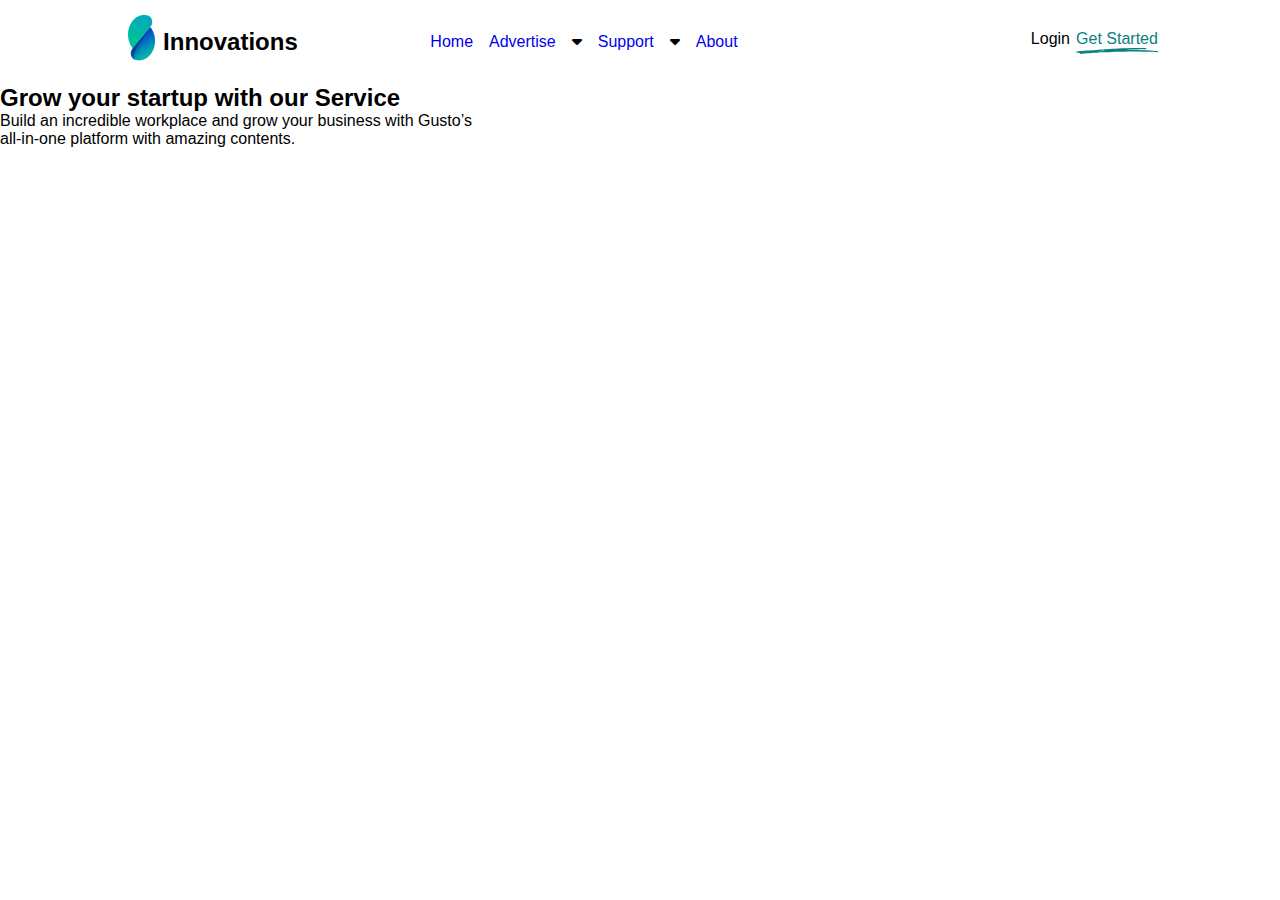
<file: index.html>
<!DOCTYPE html>
<html lang="en">
<head>
    <meta name="description" content="about">
    <meta charset="UTF-8">
    <meta name="viewport" content="width=device-width, initial-scale=1.0">
    <link rel="stylesheet" type="text/css" href="index.css" />
    <link rel="stylesheet" type="text/css"
        href="https://cdnjs.cloudflare.com/ajax/libs/font-awesome/6.4.2/css/all.min.css">
    <link rel="preconnect" href="https://fonts.googleapis.com">
    <link rel="preconnect" href="https://fonts.gstatic.com" crossorigin>
    <link href="https://fonts.googleapis.com/css2?family=Noto+Sans+Tagalog&display=swap" rel="stylesheet">
    <link rel="preconnect" href="https://fonts.googleapis.com">
    <link rel="preconnect" href="https://fonts.gstatic.com" crossorigin>
    <link href="https://fonts.googleapis.com/css2?family=Inter:wght@600&display=swap" rel="stylesheet">
    <link rel="stylesheet" href="https://cdn.jsdelivr.net/npm/boxicons@latest/css/boxicons.min.css">
    <link href="https://fonts.googleapis.com/css2?family=Inter:wght@600&display=swap" rel="stylesheet">
    <title>Document</title>
</head>
<body>
    <header>
        <nav>
            <div class="logo_list">
                <div class="logo">

                    <h1><img src="/Html-Css/images/S 1.png" alt="www.Innovation.com"></h1>
                    <h2>Innovations</h2>
                </div>

                <ul class="list">
                    <li><a href="index.html">Home</a></li>
                    <li><a href="/Html-Css/HTML/Advertise.html">Advertise</a></li>
                    <li><i class="fa-solid fa-caret-down"></i></li>
                    <li><a href="/Html-Css/HTML/Support.html">Support</a></li>
                    <li><i class="fa-solid fa-caret-down"></i></li>
                    <li><a href="/Html-Css/HTML/About.html">About</a></li>

                </ul>
            </div>
            <div class="login">
                <p>Login</p>
                <div class="getstarted">
                    <p>Get Started</p>
                    <svg width="82" height="6" viewBox="0 0 82 6" fill="none" xmlns="http://www.w3.org/2000/svg">
                        <path
                            d="M70.2643 0.151659C70.3571 0.296546 70.4403 0.446443 70.5134 0.600534C70.5503 0.726877 70.5747 0.856049 70.5861 0.986444L70.29 1.25562C66.8705 1.11606 63.4198 1.10833 59.9706 1.14994C56.5215 1.19155 53.0775 1.23169 49.6328 1.44121C49.816 1.44895 49.9992 1.45815 50.1824 1.46368C53.1265 1.55168 56.0711 1.63269 59.0148 1.72991C60.1968 1.76894 61.3764 1.84737 62.5576 1.90187C65.247 2.0267 67.9384 2.13533 70.6266 2.27415C72.762 2.38462 74.895 2.52492 77.028 2.66154C78.3072 2.74365 79.5848 2.84197 80.8624 2.93771C81.1372 2.95833 81.4092 2.99773 81.7061 3.03124C81.7496 3.15524 81.8161 3.27145 81.9026 3.3748C82.0665 3.51842 81.9878 3.65724 81.9496 3.79754C81.9064 3.92028 81.8539 4.04012 81.7925 4.1562C81.5651 4.14736 81.3662 4.14478 81.169 4.13116C79.8407 4.03689 78.5128 3.94176 77.1851 3.84578C77.0111 3.81962 76.834 3.81517 76.6588 3.83252C76.0611 3.90854 75.4552 3.91398 74.856 3.84872C71.9372 3.72831 69.0148 3.69296 66.0919 3.67234C63.2454 3.65282 60.3989 3.60642 57.552 3.60974C54.2025 3.61379 50.8529 3.65429 47.5034 3.68743C45.4886 3.70732 43.4733 3.73236 41.4588 3.77545C39.8482 3.80969 38.2383 3.86677 36.6288 3.92753C33.9624 4.02793 31.2965 4.13472 28.6309 4.24789C26.7952 4.32522 24.9591 4.40513 23.1267 4.5016C21.6197 4.58077 20.1134 4.68572 18.6092 4.77815C17.6803 4.83485 16.7507 4.88051 15.823 4.94532C14.0675 5.06807 12.3132 5.19609 10.5598 5.32939C9.43491 5.41482 8.30595 5.5032 7.18502 5.61146C6.36174 5.66504 5.54495 5.7828 4.74349 5.96349C4.33369 6.0688 4.11512 5.94545 4.1099 5.6284C4.1099 5.53524 4.12799 5.44207 4.1304 5.34891C4.1304 5.27526 4.12276 5.20162 4.11633 5.0952C3.90219 5.10993 3.71094 5.12502 3.5197 5.13644C3.36935 5.14965 3.21835 5.15579 3.06731 5.15485C2.60046 5.13901 2.48034 5.05211 2.38995 4.68719C2.37307 4.61833 2.35458 4.5491 2.33329 4.46625C1.97432 4.4553 1.61516 4.48149 1.26259 4.54432C1.06532 4.57415 0.87086 4.61797 0.672387 4.64043C0.33852 4.67983 0.126797 4.57672 0.0673356 4.33995C0.0377556 4.18839 0.0172288 4.03547 0.00585938 3.88186C0.302985 3.72856 0.631077 3.63234 0.970107 3.59906C2.24506 3.35485 3.53471 3.18037 4.83227 3.07654C6.93565 2.91059 9.03997 2.75212 11.1452 2.60115C12.6738 2.48945 14.2032 2.38315 15.7334 2.28226C17.1126 2.19057 18.4931 2.11103 19.8716 2.01824C21.7776 1.89009 23.6823 1.75421 25.5875 1.62201C26.8916 1.53118 28.1958 1.44023 29.4999 1.34915C31.9322 1.17829 34.3637 1.00191 36.7968 0.83731C37.7743 0.771028 38.7554 0.730521 39.7345 0.675286C40.9398 0.607531 42.1451 0.524679 43.3504 0.469812C45.3616 0.378122 47.3741 0.304843 49.3861 0.220517C53.6641 0.0426603 57.9437 -0.000420836 62.2289 0.00178857C63.8914 0.00178857 65.5537 0.0149203 67.2157 0.0411876C68.214 0.0566534 69.2185 0.112258 70.2643 0.151659ZM19.0058 3.18738C19.7197 3.25071 26.9093 2.99921 27.8338 2.90715C27.8699 2.90347 27.9001 2.86664 27.933 2.84492C27.925 2.69063 27.8157 2.59636 27.6092 2.59857C27.2572 2.60225 26.9045 2.61367 26.5541 2.63834C25.3014 2.72635 24.0499 2.82245 22.7976 2.91378C21.5337 3.00584 20.2697 3.09704 19.0058 3.18738Z"
                            fill="#0A8080" />
                    </svg>


                </div>


            </div>

        </nav>

        <div class="advertise_head">
            <h2>Grow your startup with our Service</h2>
            <div class="advertise_para">
                <p>Build an incredible workplace and grow your business with Gusto’s <br> all-in-one platform with
                    amazing contents.</p>
            </div>
        </div>

    </header>
    
</body>
</html>
</file>
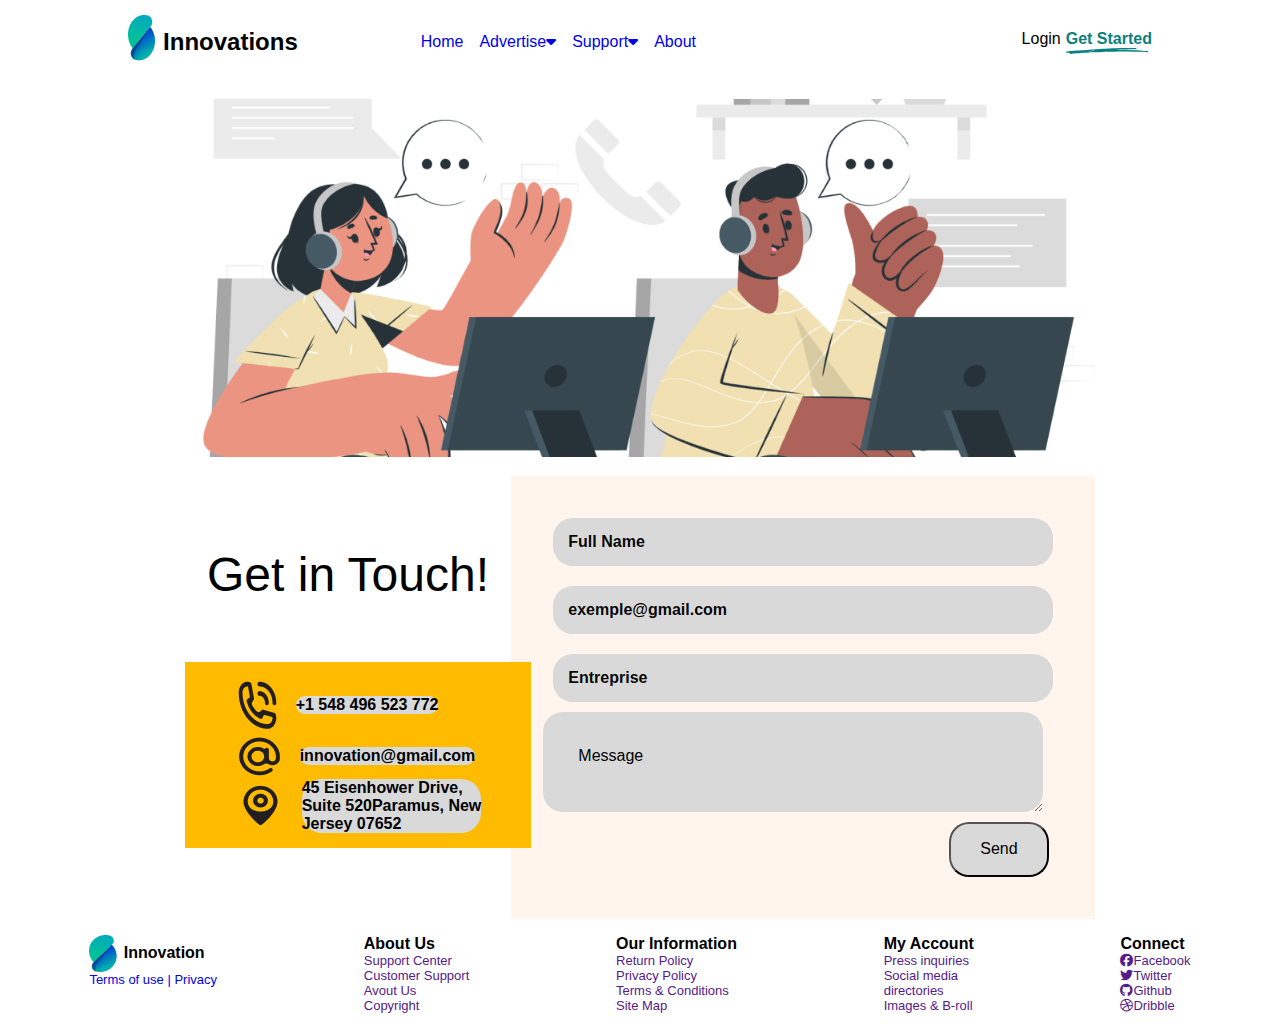
<file: Html-Css/HTML/Support.html>
<!DOCTYPE html>
<html lang="en">

<head>
    <meta name="description" content="about">
    <meta charset="UTF-8">
    <meta name="viewport" content="width=device-width, initial-scale=1.0">
    <link rel="stylesheet" type="text/css" href="/Html-Css/CSS/Support.css" />
    <link rel="stylesheet" type="text/css"
        href="https://cdnjs.cloudflare.com/ajax/libs/font-awesome/6.4.2/css/all.min.css">
    <link rel="preconnect" href="https://fonts.googleapis.com">
    <link rel="preconnect" href="https://fonts.gstatic.com" crossorigin>
    <link href="https://fonts.googleapis.com/css2?family=Noto+Sans+Tagalog&display=swap" rel="stylesheet">
    <link rel="preconnect" href="https://fonts.googleapis.com">
    <link rel="preconnect" href="https://fonts.gstatic.com" crossorigin>
    <link href="https://fonts.googleapis.com/css2?family=Inter:wght@600&display=swap" rel="stylesheet">
    <link rel="stylesheet" href="https://cdn.jsdelivr.net/npm/boxicons@latest/css/boxicons.min.css">
    <link href="https://fonts.googleapis.com/css2?family=Inter:wght@600&display=swap" rel="stylesheet">
    <script defer src="/Html-Css/JS/Support.js" ></script>
    <title>Innovation Support</title>
</head>

<body>
        <header>

            <nav>
                <div class="logo_list">
                    <div class="logo">

                        <h1><img src="/Html-Css/images/S 1.png" alt="www.Innovation.com"></h1>
                        <h2>Innovations</h2>
                    </div>

                    <ul class="list">
                        <li><a href="/index.html">Home</a></li>
                        <li><a href="/Html-Css/HTML/Advertise.html">Advertise <i class="fa-solid fa-caret-down"></i></a></li>
                        <li><a href="/Html-Css/HTML/Support.html">Support <i class="fa-solid fa-caret-down"></i></a></li>
                        <li><a href="/Html-Css/HTML/About.html">About</a></li>
                    </ul>
                
                </div>
                <div class="menu_btn">
                    <i class="fas fa-bars" id="btn"></i>
                </div>
                <div class="login">
                    <p>Login</p>
                    <div class="getstarted">
                        <p>Get Started</p>
                        <svg width="82" height="6" viewBox="0 0 82 6" fill="none" xmlns="http://www.w3.org/2000/svg">
                            <path
                                d="M70.2643 0.151659C70.3571 0.296546 70.4403 0.446443 70.5134 0.600534C70.5503 0.726877 70.5747 0.856049 70.5861 0.986444L70.29 1.25562C66.8705 1.11606 63.4198 1.10833 59.9706 1.14994C56.5215 1.19155 53.0775 1.23169 49.6328 1.44121C49.816 1.44895 49.9992 1.45815 50.1824 1.46368C53.1265 1.55168 56.0711 1.63269 59.0148 1.72991C60.1968 1.76894 61.3764 1.84737 62.5576 1.90187C65.247 2.0267 67.9384 2.13533 70.6266 2.27415C72.762 2.38462 74.895 2.52492 77.028 2.66154C78.3072 2.74365 79.5848 2.84197 80.8624 2.93771C81.1372 2.95833 81.4092 2.99773 81.7061 3.03124C81.7496 3.15524 81.8161 3.27145 81.9026 3.3748C82.0665 3.51842 81.9878 3.65724 81.9496 3.79754C81.9064 3.92028 81.8539 4.04012 81.7925 4.1562C81.5651 4.14736 81.3662 4.14478 81.169 4.13116C79.8407 4.03689 78.5128 3.94176 77.1851 3.84578C77.0111 3.81962 76.834 3.81517 76.6588 3.83252C76.0611 3.90854 75.4552 3.91398 74.856 3.84872C71.9372 3.72831 69.0148 3.69296 66.0919 3.67234C63.2454 3.65282 60.3989 3.60642 57.552 3.60974C54.2025 3.61379 50.8529 3.65429 47.5034 3.68743C45.4886 3.70732 43.4733 3.73236 41.4588 3.77545C39.8482 3.80969 38.2383 3.86677 36.6288 3.92753C33.9624 4.02793 31.2965 4.13472 28.6309 4.24789C26.7952 4.32522 24.9591 4.40513 23.1267 4.5016C21.6197 4.58077 20.1134 4.68572 18.6092 4.77815C17.6803 4.83485 16.7507 4.88051 15.823 4.94532C14.0675 5.06807 12.3132 5.19609 10.5598 5.32939C9.43491 5.41482 8.30595 5.5032 7.18502 5.61146C6.36174 5.66504 5.54495 5.7828 4.74349 5.96349C4.33369 6.0688 4.11512 5.94545 4.1099 5.6284C4.1099 5.53524 4.12799 5.44207 4.1304 5.34891C4.1304 5.27526 4.12276 5.20162 4.11633 5.0952C3.90219 5.10993 3.71094 5.12502 3.5197 5.13644C3.36935 5.14965 3.21835 5.15579 3.06731 5.15485C2.60046 5.13901 2.48034 5.05211 2.38995 4.68719C2.37307 4.61833 2.35458 4.5491 2.33329 4.46625C1.97432 4.4553 1.61516 4.48149 1.26259 4.54432C1.06532 4.57415 0.87086 4.61797 0.672387 4.64043C0.33852 4.67983 0.126797 4.57672 0.0673356 4.33995C0.0377556 4.18839 0.0172288 4.03547 0.00585938 3.88186C0.302985 3.72856 0.631077 3.63234 0.970107 3.59906C2.24506 3.35485 3.53471 3.18037 4.83227 3.07654C6.93565 2.91059 9.03997 2.75212 11.1452 2.60115C12.6738 2.48945 14.2032 2.38315 15.7334 2.28226C17.1126 2.19057 18.4931 2.11103 19.8716 2.01824C21.7776 1.89009 23.6823 1.75421 25.5875 1.62201C26.8916 1.53118 28.1958 1.44023 29.4999 1.34915C31.9322 1.17829 34.3637 1.00191 36.7968 0.83731C37.7743 0.771028 38.7554 0.730521 39.7345 0.675286C40.9398 0.607531 42.1451 0.524679 43.3504 0.469812C45.3616 0.378122 47.3741 0.304843 49.3861 0.220517C53.6641 0.0426603 57.9437 -0.000420836 62.2289 0.00178857C63.8914 0.00178857 65.5537 0.0149203 67.2157 0.0411876C68.214 0.0566534 69.2185 0.112258 70.2643 0.151659ZM19.0058 3.18738C19.7197 3.25071 26.9093 2.99921 27.8338 2.90715C27.8699 2.90347 27.9001 2.86664 27.933 2.84492C27.925 2.69063 27.8157 2.59636 27.6092 2.59857C27.2572 2.60225 26.9045 2.61367 26.5541 2.63834C25.3014 2.72635 24.0499 2.82245 22.7976 2.91378C21.5337 3.00584 20.2697 3.09704 19.0058 3.18738Z"
                                fill="#0A8080" />
                        </svg>


                    </div>


                </div>

            
            </nav>
        </header>

    <main>
        <div class="head_img">
            <img src="/Html-Css/images/Contact us-cuate (1) 1.png" width="50%" height="20%" alt="this is the Contact img">
        </div>
        <div class="container">

            <div class="txt">
                <div class="contact">
                    <h3>Get in Touch!</h3>
                </div>
                <div class="contact_box">
                    <div class="phone">
                        <img src="/Html-Css/images/🦆 icon _phone call outline_.png" alt="img">
                        <h4>+1 548 496 523 772</h4>
                        
                    </div>
                    <div class="mail">
                        <img src="/Html-Css/images/🦆 icon _at_.png" alt="email-img">
                        <h4>innovation@gmail.com</h4>
                        
                    </div>
                    <div class="position">
                        <img src="/Html-Css/images/🦆 icon _pin outline_.png" alt="email-img">
                        <h4>45 Eisenhower Drive,<br> Suite 520Paramus, New
                            <br> Jersey 07652
                        </h4>
                        
                    </div>
                </div>
            </div>


            <form class="form">
                <label for="name">Full Name</label>
                <input type="text" class="input-field" id="fn" placeholder="Full Name">
                <span id="error">name invalide</span>
                <label for="email">Email</label>
                <input type="text" class="input-field" id="em" placeholder="exemple@gmail.com">
                <span id="error">email invalide</span>
                <label for="name">Entreprise</label>
                <input type="text" class="input-field" id="ent" placeholder="Entreprise">
                <label for="msg">Message</label>
                <textarea type="text" id="msg" class="fiel" placeholder="Message"></textarea>
                <button class="btn">Send</button>
            </form>
        </div>


    </main>

    <footer>
        <div class="footer-container">
            <div class="footer-col1">
                <h5> <img src="/Html-Css/images/Group (1).png" alt=""> Innovation</h5>
                <ul>
                    <li><a href="#">Terms of use | Privacy</a></li>
                    <li><a href="#"></a></li>
                </ul>
            </div>
            <div class="footer-col2">
                <h5>About Us</h5>
                <ul>
                    <li><a href="">Support Center</a></li>
                    <li><a href="">Customer Support</a></li>
                    <li><a href="">Avout Us</a></li>
                    <li><a href="">Copyright</a></li>
                </ul>
            </div>
            <div class="footer-col3">
                <h5>Our Information</h5>
                <ul>
                    <li><a href="">Return Policy</a></li>
                    <li><a href="">Privacy Policy</a></li>
                    <li><a href="">Terms & Conditions</a></li>
                    <li><a href="">Site Map</a></li>
                </ul>
            </div>
            <div class="footer-col4">
                <h5>My Account</h5>
                <ul>
                    <li><a href="">Press inquiries</a></li>
                    <li><a href="">Social media</a></li>
                    <li><a href="">directories</a></li>
                    <li><a href="">Images & B-roll</a></li>
                </ul>
            </div>
            <div class="footer-col5">
                <h5>Connect</h5>
                <ul>
                    <li><a href="" ><i id="social" class="fab fa-facebook"></i>Facebook</a></li>
                    <li><a href="" ><i id="social" class="fab fa-twitter"></i>Twitter</a></li>
                    <li><a href=""><i id="social" class="fab fa-github"></i>Github</a></li>
                    <li><a href=""><i id="social" class="fab fa-dribbble"></i>Dribble</a></li>
                </ul>
            </div>
        </div>
        <div class="Social">
            <h5>Connect</h5>
            <ul>
                <li><a href=""><i class="fab fa-facebook"></i></a></li>
                <li><a href=""><i class="fab fa-twitter"></i></a></li>
                <li><a href=""><i class="fab fa-github"></i></a></li>
                <li><a href=""><i class="fab fa-dribbble"></i></a></li>
            </ul>
        </div>

    </footer>


    

</body>

</html>
</file>
<file: index.css>
* {
    margin: 0;
    padding: 0;
    box-sizing: border-box;
    font-family: 'DM Sans', sans-serif;

}

ul {
    list-style: none;
}

a {
    text-decoration: none;
}

nav {
    display: flex;
    justify-content: space-between;
    align-items: center;
    padding: 15px 10%;
}

.logo_list, .logo {
    display: flex;
    align-items: center;
    gap: 5%;

}

ul.list {
    display: flex;
    gap: 1rem;
}

.logo_list {
    display: flex;
    gap: 30%;
}

.getstarted {
    display: flex;
    flex-direction: column;
    color: #0A8080;

}

.login {
    display: flex;
    gap: 5%;
}
</file>
<file: Html-Css/CSS/Support.css>
* {
  margin: 0;
  padding: 0;
  box-sizing: border-box;
  font-family: "DM Sans", sans-serif;
}

ul {
  list-style: none;
}

a {
  text-decoration: none;
}

nav {
  display: flex;
  justify-content: space-between;
  align-items: center;
  padding: 15px 10%;
}
.logo_list,
.logo {
  display: flex;
  align-items: center;
  gap: 5%;
}

ul.list {
  display: flex;
  gap: 1rem;
}
.list li a {
  display: flex;
}

.logo_list {
  display: flex;
  gap: 30%;
}

.getstarted {
  display: flex;
  flex-direction: column;
  color: #0a8080;
  font-family: "DM Sans", sans-serif;
  font-weight: bold;
}

.login {
  display: flex;
  gap: 5px;
}

.head_img img {
  padding: 15px 10%;
  width: 100%;
  height: 100%;
}

.container {
  display: flex;
  justify-content: center;
  align-items: center;
  width: auto;
}

.txt {
  z-index: 6;
}

h3 {
  font-weight: normal;
  font-size: 48px;
  text-align: center;
  padding-bottom: 60px;
}

.contact_box {
  background-color: #ffbb00;
  padding: 15px 50px;
  margin-right: -20px;
  z-index: 4;
}
.phone {
  display: flex;
  align-items: center;
  gap: 1rem;
}
.mail {
  display: flex;
  align-items: center;
  gap: 1rem;
}
.position {
  display: flex;
  align-items: center;
  gap: 1rem;
}
h4 {
  background-color: #d9d9d9;
  border-radius: 20px;
}
form {
  background-color: #fff5ed;
  padding: 2rem;
  display: flex;
  flex-direction: column;
  justify-content: space-around;
  border: none;
}
label {
  display: none;
}

.input-field {
  border: none;
  margin: 10px;
  background-color: #d9d9d9;
  border-radius: 20px;
  width: 500px;
  height: auto;
  padding: 15px;
  font-size: 16px;
  font-weight: 600;
  color: black;
}
input::placeholder {
  font-family: "DM Sans", sans-serif;
  font-weight: 16px;
  font-size: medium;
  color: rgba(0, 0, 0, 0.975);
}
textarea::placeholder {
  font-family: "DM Sans", sans-serif;
  font-weight: 16px;
  font-size: larger;
  color: black;
}

.fiel {
  border: none;
  background-color: #d9d9d9;
  border-radius: 20px;
  width: 500px;
  height: auto;
  padding: 35px;
}
.btn {
  background-color: #d9d9d9;
  font-size: 16px;
  margin: 10px;
  border-radius: 20px;
  width: 100px;
  height: 55px;
  margin-left: 78%;
}

footer {
  padding: 1rem;
}

.footer-container {
  display: flex;
  justify-content: space-around;
}
.footer-col1 h5 {
  display: flex;
  align-items: center;
  gap: 5%;
}
h5 {
  font-size: medium;
  font-weight: 18px;
}
.footer-container ul {
  font-size: small;
  font-weight: 15px;
  color: black;
}
.menu_btn {
  background-color: #d9d9d9;
  font-size: 30px;
  width: 35px;
  height: 34px;
  border-radius: 8%;
  text-align: center;
  display: none;
}
.Social {
  display: none;
}

#error{
    display: none;
    color: red;
  }
@media (max-width: 600px) {
  header {
    background-color: #fdf3d5;
  }
  body {
    background-color: #fbede5;
  }

  .menu_btn {
    display: block;
  }
  .list {
    display: flex;
    flex-direction: column;
    align-items: center;
    justify-content: space-around;
    background-color: aquamarine;
    position: absolute;
    width: 272px;
    height: 50vh;
    top: 11%;
    right: -2%;
    transform: translateY(-130%);
    transition: 0.3s;
  }
  .list.active {
    transform: translateY(0%);
  }

  .login {
    display: none;
  }

  .container {
    flex-direction: column-reverse;
    margin: 0;
    padding: 0;
  }
  .contact_box {
    background-color: #b7ecef;
    padding: 15px 50px;
    margin-right: -20px;
  }
  h4 {
    background-color: transparent;
  }
  .position {
    display: none;
  }
  form {
    align-items: center;
    max-width: 600px;
  }
  label {
    display: block;
  }
  form,
  label {
    background-color: blue;
    display: grid;
    border-radius: 10%;
  }
  input::placeholder {
    color: transparent;
  }textarea{
    
  }
  textarea::placeholder{
    color: transparent;
  } 
  h3 {
  }
  .container {
    margin-top: 20px;
    width: auto;
    background-color: red;
  }
  form input,
  textarea {

    max-width: 350px;
  }
  .btn {
    margin: auto;
    margin-top: 2rem;
    background-color: #EFE2DA;
  }
  .head_img {
    display: none;
  }
  .Social {
    display: block;
  }
  .Social h5 {
    display: none;
  }

  .Social ul {
    display: flex;
    gap: 5rem;
    justify-content: center;
    padding: 12px;
  }
  .footer-container {
    display: none;
  }
}
</file>
